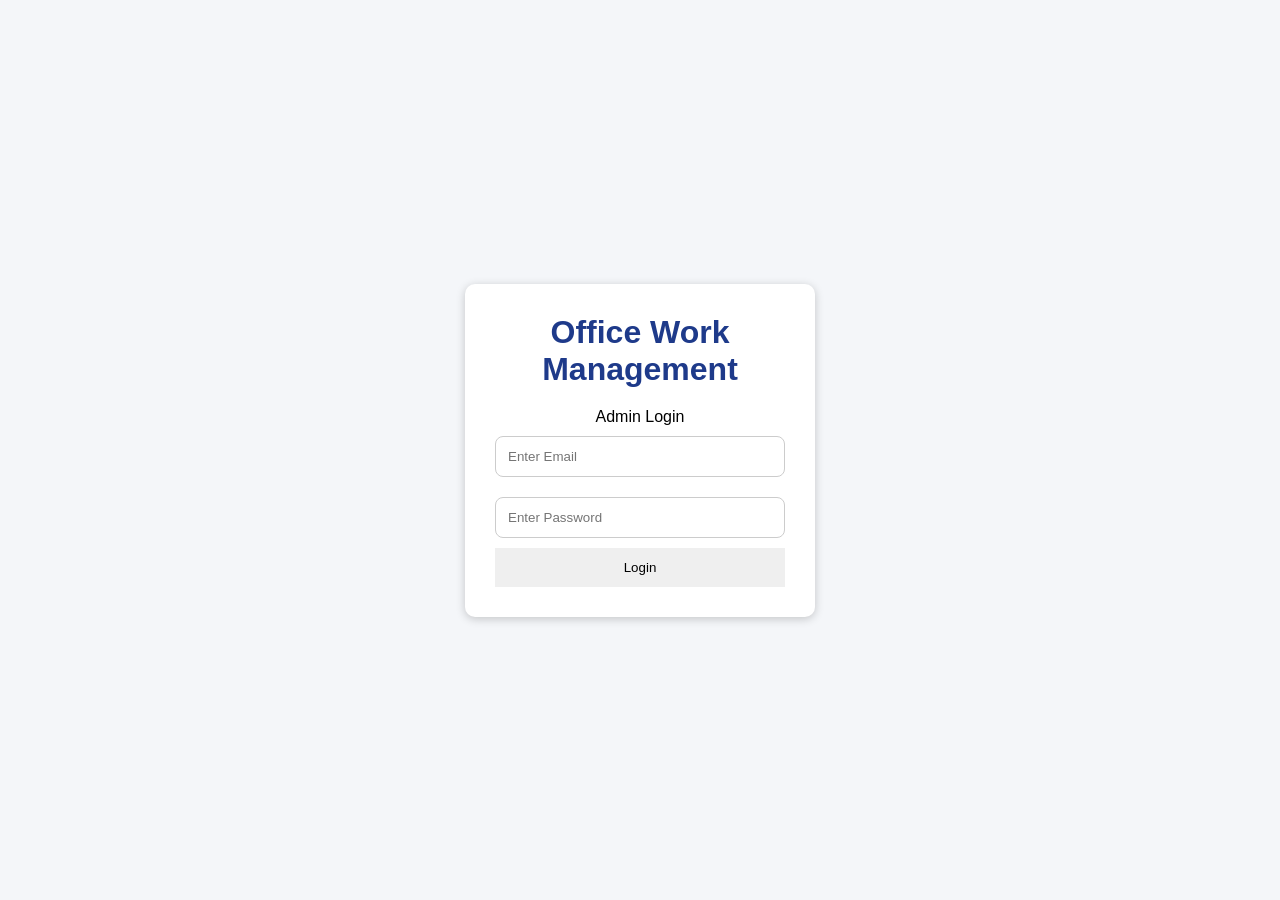
<file: index.html>
<!DOCTYPE html>
<html lang="en">
<head>
<meta charset="UTF-8">
<meta name="viewport" content="width=device-width, initial-scale=1.0">
<title>Office Work Management System</title>
<link rel="stylesheet" href="style.css">
</head>

<body>

<div class="login-box">

<h1>Office Work Management</h1>
<p>Admin Login</p>

<input type="email" id="email" placeholder="Enter Email">

<input type="password" id="password" placeholder="Enter Password">

<button id="loginBtn">Login</button>

<p id="message"></p>

</div>

<script src="script.js"></script>

</body>
</html>
</file>
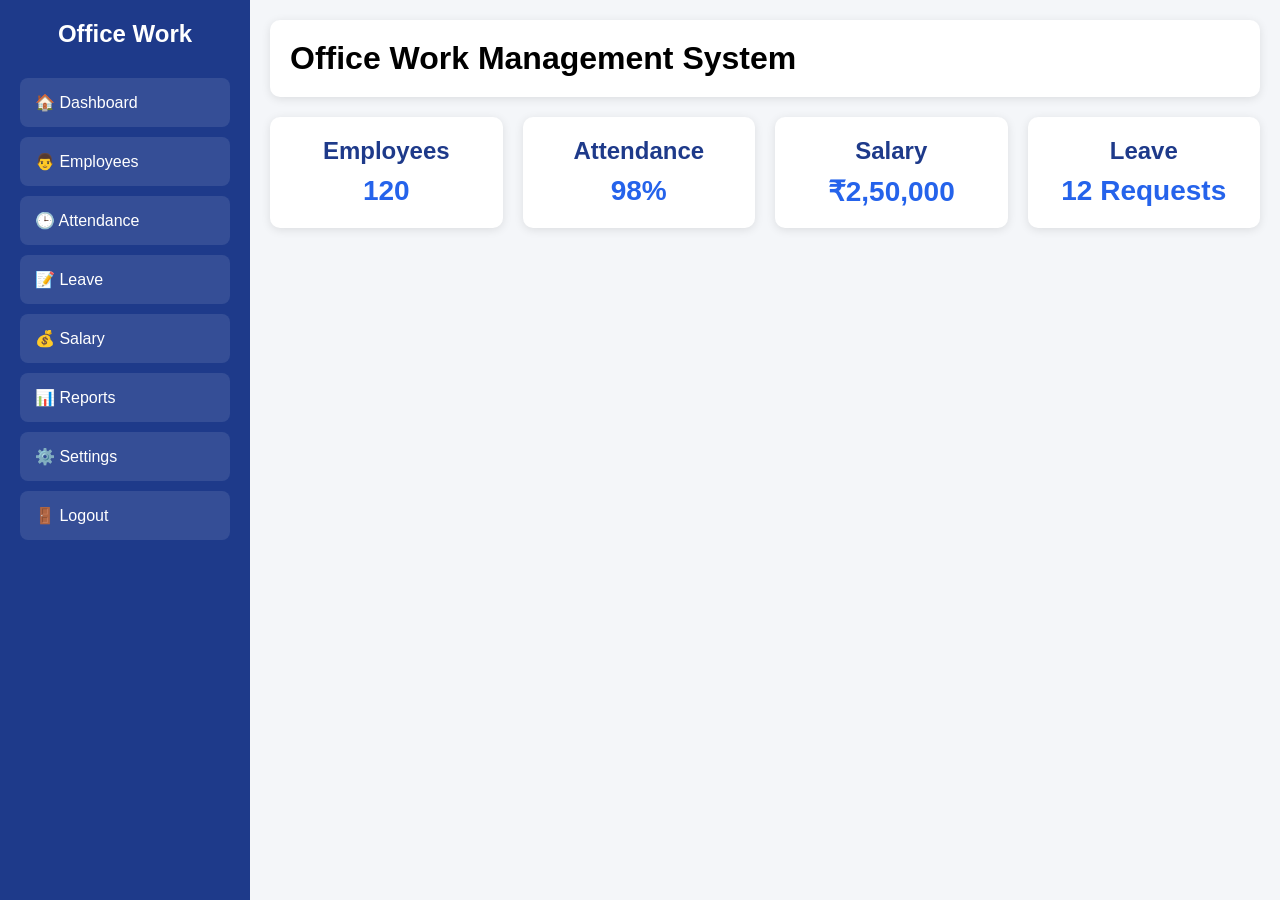
<file: dashboard.html>
<!DOCTYPE html>
<html lang="en">
<head>

<!DOCTYPE html>
<html lang="en">
<head>
<meta charset="UTF-8">
<meta name="viewport" content="width=device-width, initial-scale=1.0">
<title>Dashboard</title>

<link rel="stylesheet" href="style.css">

</head>

<body>

<div class="sidebar">

    <h2>Office Work</h2>

    <ul>
        <li>🏠 Dashboard</li>
        <li>👨 Employees</li>
        <li>🕒 Attendance</li>
        <li>📝 Leave</li>
        <li>💰 Salary</li>
        <li>📊 Reports</li>
        <li>⚙️ Settings</li>
        <li onclick="logout()">🚪 Logout</li>
    </ul>

</div>

<div class="main">

    <div class="header">
        <h1>Office Work Management System</h1>
    </div>

    <div class="cards">

        <div class="card">
            <h2>Employees</h2>
            <p>120</p>
        </div>

        <div class="card">
            <h2>Attendance</h2>
            <p>98%</p>
        </div>

        <div class="card">
            <h2>Salary</h2>
            <p>₹2,50,000</p>
        </div>

        <div class="card">
            <h2>Leave</h2>
            <p>12 Requests</p>
        </div>

    </div>

</div>

<script>

function logout(){
    window.location.href="index.html";
}

</script>

</body>
</html>

</script>
</body>
</html>
</file>
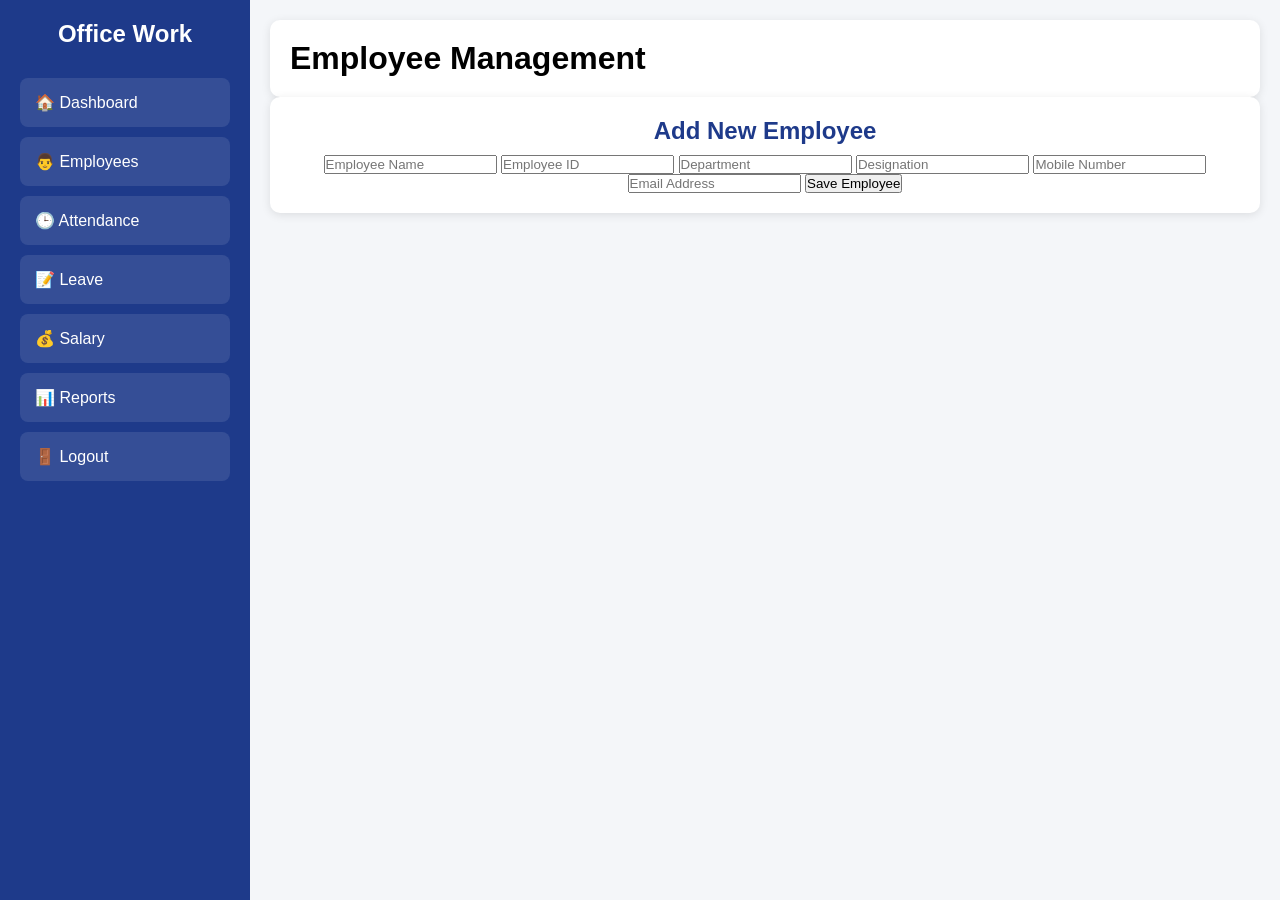
<file: employees.html>
<!DOCTYPE html>
<html lang="en">
<head>
<meta charset="UTF-8">
<meta name="viewport" content="width=device-width, initial-scale=1.0">
<title>Employees</title>

<link rel="stylesheet" href="style.css">

</head>
<body>

<div class="sidebar">

<h2>Office Work</h2>

<ul>
<li onclick="window.location.href='dashboard.html'">🏠 Dashboard</li>
<li>👨 Employees</li>
<li>🕒 Attendance</li>
<li>📝 Leave</li>
<li>💰 Salary</li>
<li>📊 Reports</li>
<li onclick="logout()">🚪 Logout</li>
</ul>

</div>

<div class="main">

<div class="header">
<h1>Employee Management</h1>
</div>

<div class="card">

<h2>Add New Employee</h2>

<input type="text" id="empName" placeholder="Employee Name">

<input type="text" id="empId" placeholder="Employee ID">

<input type="text" id="department" placeholder="Department">

<input type="text" id="designation" placeholder="Designation">

<input type="text" id="mobile" placeholder="Mobile Number">

<input type="email" id="email" placeholder="Email Address">

<button onclick="saveEmployee()">Save Employee</button>

<p id="msg"></p>

</div>

</div>

<script>

function saveEmployee(){

document.getElementById("msg").innerHTML="✅ Employee Saved Successfully";

}

function logout(){

window.location.href="index.html";

}

</script>

</body>
</html>
</file>
<file: style.css>
*{
    margin:0;
    padding:0;
    box-sizing:border-box;
    font-family:Arial,sans-serif;
}

body{
    display:flex;
    min-height:100vh;
    background:#f4f6f9;
}

.sidebar{
    width:250px;
    background:#1e3a8a;
    color:white;
    padding:20px;
}

.sidebar h2{
    text-align:center;
    margin-bottom:30px;
}

.sidebar ul{
    list-style:none;
}

.sidebar ul li{
    padding:15px;
    margin:10px 0;
    background:rgba(255,255,255,0.1);
    border-radius:8px;
    cursor:pointer;
    transition:0.3s;
}

.sidebar ul li:hover{
    background:#2563eb;
}

.main{
    flex:1;
    padding:20px;
}

.header{
    background:white;
    padding:20px;
    border-radius:10px;
    box-shadow:0 2px 10px rgba(0,0,0,.1);
}

.cards{
    display:grid;
    grid-template-columns:repeat(auto-fit,minmax(220px,1fr));
    gap:20px;
    margin-top:20px;
}

.card{
    background:white;
    padding:20px;
    border-radius:10px;
    box-shadow:0 2px 10px rgba(0,0,0,.1);
    text-align:center;
}

.card h2{
    color:#1e3a8a;
    margin-bottom:10px;
}

.card p{
    font-size:28px;
    font-weight:bold;
    color:#2563eb;
}

/* Login Page */

.login-box{
    width:350px;
    margin:auto;
    background:white;
    padding:30px;
    border-radius:10px;
    box-shadow:0 2px 10px rgba(0,0,0,.2);
    text-align:center;
}

.login-box h1{
    margin-bottom:20px;
    color:#1e3a8a;
}

.login-box input{
    width:100%;
    padding:12px;
    margin:10px 0;
    border:1px solid #ccc;
    border-radius:8px;
}

.login-box button{
    width:100%;
    padding:12px;
    border:none;
</file>
